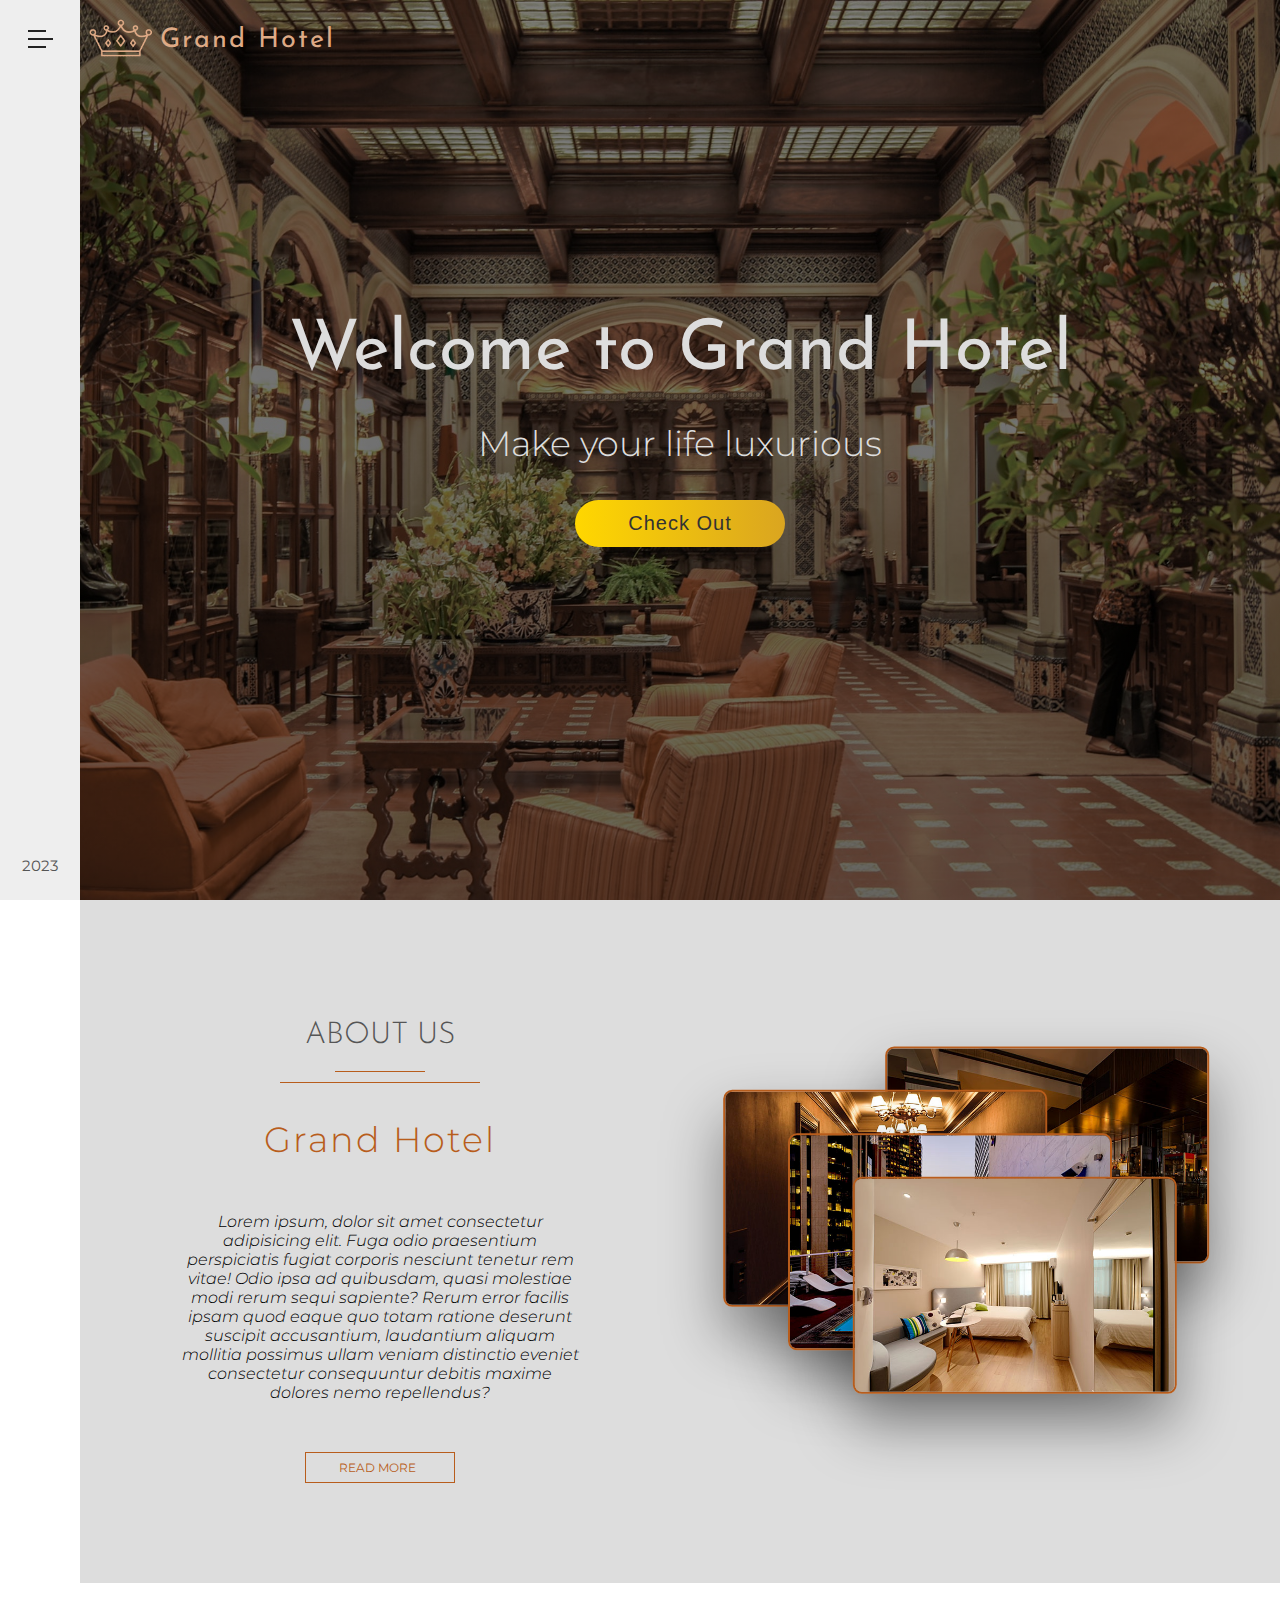
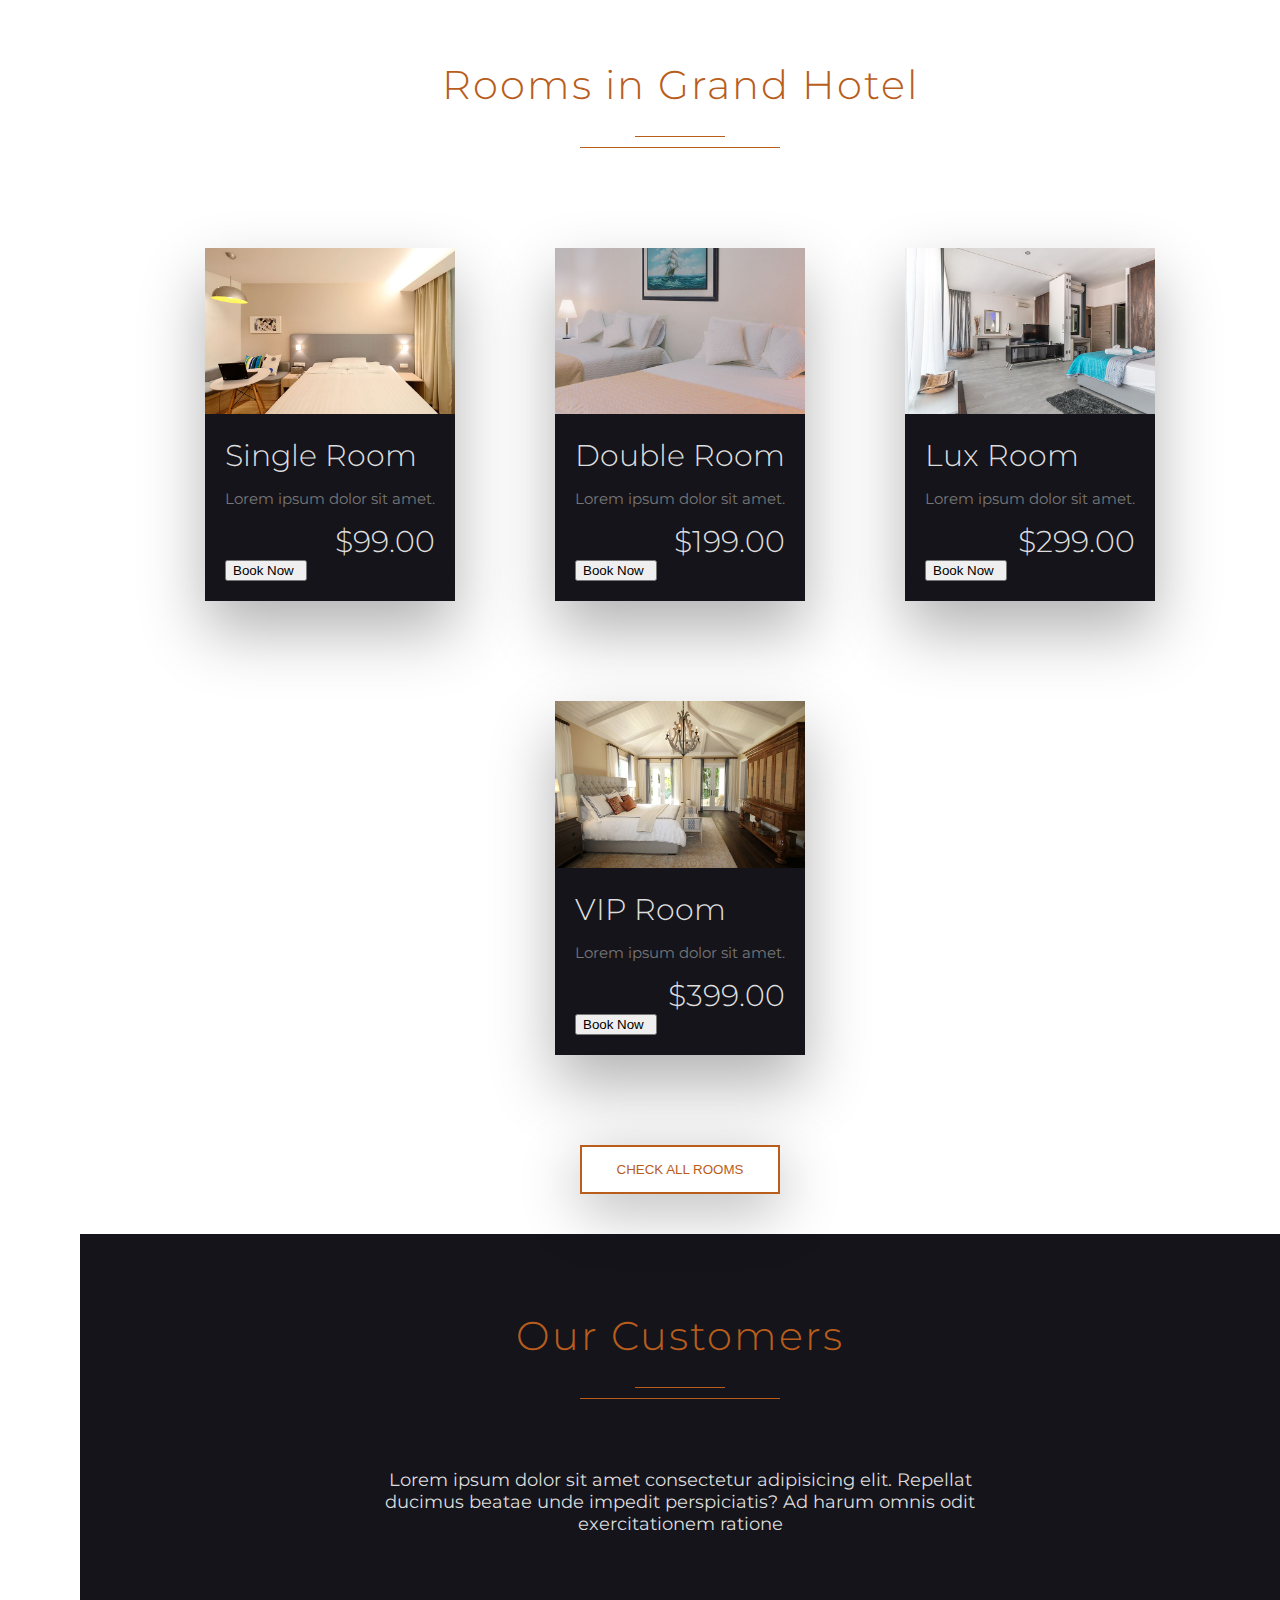
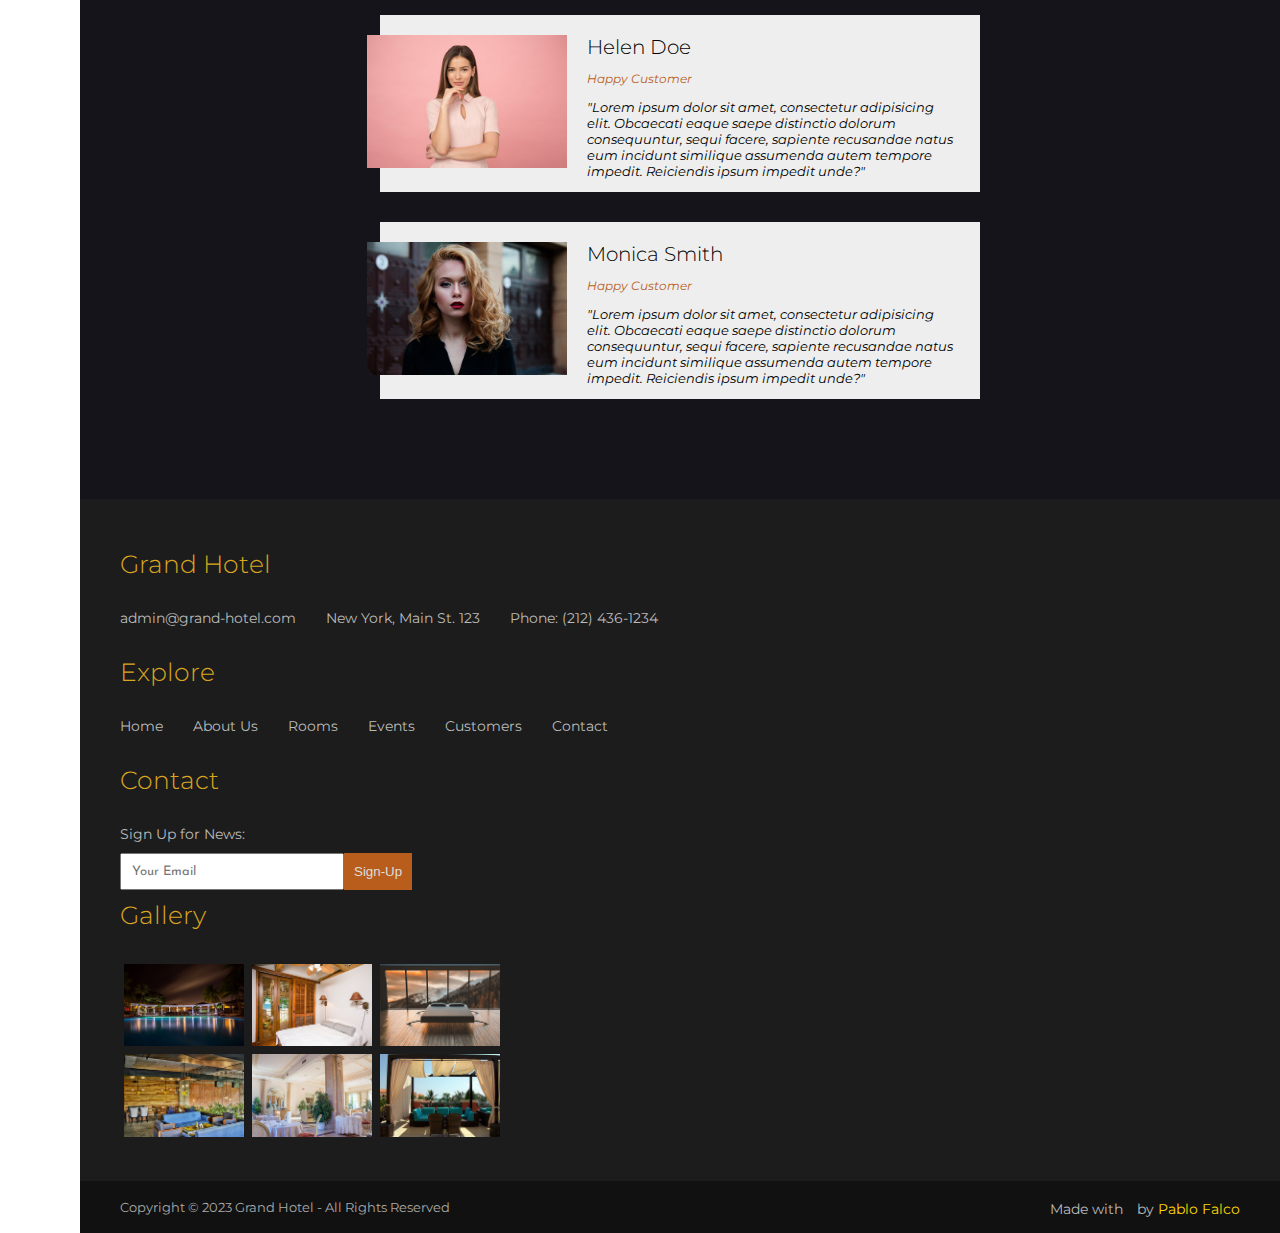
<file: index.html>
<!DOCTYPE html>
<html lang="en">
    <head>
        <meta charset="UTF-8">
        <meta http-equiv="X-UA-Compatible" content="IE=edge">
        <meta name="viewport" content="width=device-width, initial-scale=1.0">
        <link rel="shortcut icon" href="img/crown.png">
        <link rel="stylesheet" href="https://use.fontawesome.com/releases/v5.15.4/css/all.css" integrity="sha384-DyZ88mC6Up2uqS4h/KRgHuoeGwBcD4Ng9SiP4dIRy0EXTlnuz47vAwmeGwVChigm" crossorigin="anonymous"/>
        <link rel="preconnect" href="https://fonts.googleapis.com">
        <link rel="preconnect" href="https://fonts.gstatic.com" crossorigin>
        <link href="https://fonts.googleapis.com/css2?family=Montserrat:ital,wght@0,100;0,200;0,300;0,400;0,500;0,600;1,100;1,200;1,300;1,400;1,500;1,600&family=Press+Start+2P&display=swap" rel="stylesheet">
        <link rel="preconnect" href="https://fonts.googleapis.com">
        <link rel="preconnect" href="https://fonts.gstatic.com" crossorigin>
        <link href="https://fonts.googleapis.com/css2?family=Josefin+Sans:ital,wght@0,100;0,200;0,300;0,400;0,500;0,600;1,100;1,200;1,300;1,400;1,500;1,600&family=Montserrat:ital,wght@0,100;0,200;0,300;0,400;0,500;0,600;1,100;1,200;1,300;1,400;1,500;1,600&family=Press+Start+2P&display=swap" rel="stylesheet">
        <link rel="stylesheet" href="css/styel.css">
        <title>Grand Hotel</title>
    </head>
    <body>
        
        <!-- navbar -->
        <div class="navbar">

            <input type="checkbox" class="checkbox" id="click" hidden>

            <!-- side bar -->
            <div class="sidebar">

                <label for="click">
                    <div class="menu-icon">
                        <div class="line line-1"></div>
                        <div class="line line-2"></div>
                        <div class="line line-3"></div>
                    </div>
                </label>

                <ul class="social-icons-list">                        
                    <li>
                        <a href="#" class="social-link">
                            <a href="#" class="social-link">
                            <i class="fab fa-facebook-f"></i></a></a>
                    </li>
                    <li>
                        <a href="#" class="social-link">
                            <a href="#" class="social-link">
                            <i class="fab fa-twitter"></i></a></a>
                    </li>
                    <li>
                        <a href="#" class="social-link">
                            <a href="#" class="social-link">
                            <i class="fab fa-google-plus-g"></i></a></a>
                    </li>
                    <li>
                        <a href="#" class="social-link">
                            <a href="#" class="social-link">
                            <i class="fab fa-instagram"></i></a></a>
                    </li>
                </ul>

                <div class="year">
                    <p>2023</p>
                </div>

            </div>
            <!-- end side bar -->

            <!-- navigation -->
            <nav class="navigation">
                <div class="navigation-header">
                    <h1 class="navigation-heading">Grand Hotel</h1>
                    <form class="navigation-search">
                        <input type="text" class="navigation-search-input" 
                                placeholder="Search...">
                        <button class="navigation-search-btn">
                            <i class="fas fa-search"></i>
                        </button>
                    </form>
                </div>

                <ul class="navigation-list">
                    <li class="navigation-item">
                        <a href="#" class="navigation-link">Home</a>
                    </li>
                    <li class="navigation-item">
                        <a href="#" class="navigation-link">About Us</a>
                    </li>
                    <li class="navigation-item">
                        <a href="rooms.html" class="navigation-link" target="_blank">Rooms</a>
                    </li>
                    <li class="navigation-item">
                        <a href="#" class="navigation-link">Events</a>
                    </li>
                    <li class="navigation-item">
                        <a href="#" class="navigation-link">Customers</a>
                    </li>
                    <li class="navigation-item">
                        <a href="#" class="navigation-link">Contact</a>
                    </li>
                </ul>

                <div class="copyright">
                    <p>&copy; 2023 Grand Hotel - All Rights Reserverd</p>
                </div>
                
            </nav>

            <!--end of navigation -->

        </div>

        <!-- end navbar -->
        
        <!-- header -->
        <header class="header">
            <div class="brand">
                <div>
                    <img src="img/crown.png" width="80px">
                </div>
                <h3 class="hotel-heading">Grand Hotel</h3>
            </div>
            
            <div class="banner">
                <h1 class="banner-heading">Welcome to Grand Hotel</h1>
                <p class="banner-paragraph">Make your life luxurious</p>
                <button class="banner-button">Check Out</button>
            </div>            

        </header>
        <!-- end of header -->

        <!-- about us -->
        <section class="about-us">
            <div class="about-us-content">
                <h1 class="about-us-heading">About Us</h1>
                <div class="underline">
                    <div class="small-underline"></div>
                    <div class="big-underline"></div>
                </div>
                <h3 class="sub-heading">Grand Hotel</h3>
                <p class="about-us-paragraph">
                    Lorem ipsum, dolor sit amet consectetur adipisicing elit. 
                    Fuga odio praesentium perspiciatis fugiat corporis nesciunt 
                    tenetur rem vitae! Odio ipsa ad quibusdam, quasi molestiae modi 
                    rerum sequi sapiente? Rerum error facilis ipsam quod 
                    eaque quo totam ratione deserunt suscipit accusantium, 
                    laudantium aliquam mollitia possimus ullam veniam 
                    distinctio eveniet consectetur consequuntur debitis 
                    maxime dolores nemo repellendus?
                </p>
                <button class="about-us-btn"> 
                    Read More                   
                    <i class="fas fa-angle-double-right btn-arrow"></i>
                   
                </button>
            </div>
            <div class="about-us-images">
                <img src="img/about-us-img-1.jpeg" class="image image-1">
                <img src="img/about-us-img-2.jpeg" class="image image-2">
                <img src="img/about-us-img-3.jpeg" class="image image-3">
                <img src="img/about-us-img-4.jpeg" class="image image-4">
            </div>
        </section>        
        <!-- end about us -->
        
        <!-- rooms -->
            <section class="rooms">
                <div class="common-header">
                    <h1 class="common-heading">Rooms in Grand Hotel</h1>
                    <div class="underline">
                        <div class="small-underline"></div>
                        <div class="big-underline"></div>
                    </div>
                </div>
                <div class="rooms-cards-wrapper">
                    <div class="room-card">
                        <img src="img/single-room.jpeg" class="room-img">
                        <div class="room-card-content">
                            <h4 class="room-card-heading">Single Room</h4>
                            <p class="room-card-paragraph">Lorem ipsum dolor sit amet.</p>
                            <p class="room-price">$99.00</p>
                            <button class="room-card-btn">
                                Book Now
                                <i class="fas fa-angle-double-right btn-arrow"></i>
                            </button>
                        </div>
                    </div>
                    <div class="room-card">
                        <img src="img/double-room.jpeg" class="room-img">
                        <div class="room-card-content">
                            <h4 class="room-card-heading">Double Room</h4>
                            <p class="room-card-paragraph">Lorem ipsum dolor sit amet.</p>
                            <p class="room-price">$199.00</p>
                            <button class="room-card-btn">
                                Book Now
                                <i class="fas fa-angle-double-right btn-arrow"></i>
                            </button>
                        </div>
                    </div>
                    <div class="room-card">
                        <img src="img/lux.jpeg" class="room-img">
                        <div class="room-card-content">
                            <h4 class="room-card-heading">Lux Room</h4>
                            <p class="room-card-paragraph">Lorem ipsum dolor sit amet.</p>
                            <p class="room-price">$299.00</p>
                            <button class="room-card-btn">
                                Book Now
                                <i class="fas fa-angle-double-right btn-arrow"></i>
                            </button>
                        </div>
                    </div>
                    <div class="room-card">
                        <img src="img/vip.jpeg" class="room-img">
                        <div class="room-card-content">
                            <h4 class="room-card-heading">VIP Room</h4>
                            <p class="room-card-paragraph">Lorem ipsum dolor sit amet.</p>
                            <p class="room-price">$399.00</p>
                            <button class="room-card-btn">
                                Book Now
                                <i class="fas fa-angle-double-right btn-arrow"></i>
                            </button>
                        </div>
                    </div>
                </div>
                <div class="rooms-btn-wrapper">
                    <button class="rooms-btn">Check All Rooms</button>
                </div>
            </section>
        <!-- end of rooms -->
        <!-- customers -->

        <section class="customers">
            <div class="common-header">
                <h1 class="common-heading">Our Customers</h1>
                <div class="underline">
                    <div class="small-underline"></div>
                    <div class="big-underline"></div>
                </div>
            </div>
            <p class="customer-paragraph">Lorem ipsum dolor sit amet consectetur 
                adipisicing elit. Repellat ducimus beatae unde impedit perspiciatis? 
                Ad harum omnis odit exercitationem ratione</p>
            <div class="customer-card-wrapper">
                <div class="customer-card">
                    <div class="customer-image-wrapper">
                        <img src="img/customer-1.jpeg" class="customer-image">
                    </div>
                    <div class="customer-info">
                        <h3 class="customer-fullname">Helen Doe</h3>
                        <p class="customer-paragraph-1">Happy Customer</p>
                        <p class="customer-paragraph-2">"Lorem ipsum dolor sit amet, consectetur adipisicing elit. Obcaecati eaque saepe distinctio dolorum consequuntur, sequi facere, sapiente recusandae natus eum incidunt similique assumenda autem tempore impedit. Reiciendis ipsum impedit unde?"</p>
                    </div>
                </div>
                <div class="customer-card">
                    <div class="customer-image-wrapper">
                        <img src="img/customer-2.jpeg" class="customer-image">
                    </div>
                    <div class="customer-info">
                        <h3 class="customer-fullname">Monica Smith</h3>
                        <p class="customer-paragraph-1">Happy Customer</p>
                        <p class="customer-paragraph-2">"Lorem ipsum dolor sit amet, consectetur adipisicing elit. Obcaecati eaque saepe distinctio dolorum consequuntur, sequi facere, sapiente recusandae natus eum incidunt similique assumenda autem tempore impedit. Reiciendis ipsum impedit unde?"</p>
                    </div>
                </div>
            </div>
        </section>
        <!-- end of customers -->
        
        <!-- footer -->
            <footer class="footer">

                <div class="main-part">

                    <div class="footer-list-wrapper">
                        <h3 class="footer-heading">Grand Hotel</h3>
                        <ul class="footer-list">
                            <li class="footer-list-item">
                                <a href="#" class="footer-list-link">
                                    admin@grand-hotel.com
                                </a>
                            </li>
                            <li class="footer-list-item">
                                <a href="#" class="footer-list-link">
                                    New York, Main St. 123
                                </a>
                            </li>
                            <li class="footer-list-item">
                                <a href="#" class="footer-list-link">
                                    Phone: (212) 436-1234
                                </a>
                            </li>
                        </ul>
                    </div>
                    
                    <div class="footer-list-wrapper">
                        <h3 class="footer-heading">Explore</h3>
                        <ul class="footer-list">
                            <li class="footer-list-item">
                                <a href="#" class="footer-list-link">
                                    Home
                                </a>
                            </li>
                            <li class="footer-list-item">
                                <a href="#" class="footer-list-link">
                                    About Us
                                </a>
                            </li>
                            <li class="footer-list-item">
                                <a href="#" class="footer-list-link">
                                    Rooms
                                </a>
                            </li>
                            <li class="footer-list-item">
                                <a href="#" class="footer-list-link">
                                    Events
                                </a>
                            </li>
                            <li class="footer-list-item">
                                <a href="#" class="footer-list-link">
                                    Customers
                                </a>
                            </li>
                            <li class="footer-list-item">
                                <a href="#" class="footer-list-link">
                                    Contact
                                </a>
                            </li>
                        </ul>
                    </div>

                    <div class="contact">
                        <h3 class="footer-heading">Contact</h3>
                        <p>Sign Up for News:</p>
                        <form class="footer-form">
                            <input type="text" class="footer-input" placeholder="Your Email">
                            <button class="footer-btn">Sign-Up</button>
                        </form>
                    </div>                    
                   
                    <div class="gallery">                       
                        <h3 class="footer-heading">Gallery</h3>
                        <div class="gallery-images">
                            <div class="image-wrapper">
                                <img src="img/gallery-img-1.jpeg" class="footer-image">
                            </div>
                            <div class="image-wrapper">
                                <img src="img/gallery-img-2.jpeg" class="footer-image">
                            </div>
                            <div class="image-wrapper">
                                <img src="img/gallery-img-3.jpeg" class="footer-image">
                            </div>
                            <div class="image-wrapper">
                                <img src="img/gallery-img-4.jpeg" class="footer-image">
                            </div>
                            <div class="image-wrapper">
                                <img src="img/gallery-img-5.jpeg" class="footer-image">
                            </div>
                            <div class="image-wrapper">
                                <img src="img/gallery-img-6.jpeg" class="footer-image">
                            </div>
                        </div>
                    </div>
                </div>

                <div class="creator-part">
                    <div class="copyright-text">
                        <p>Copyright &copy; 2023 Grand Hotel - All Rights Reserved </p>
                    </div>
                    <div class="text-right">
                        <p>Made with <i class="fas fa-heart"></i> by <span> Pablo Falco</span></p>
                    </div>
                </div>
            </footer>
        <!-- end of footer -->

    </body>
</html>
</file>
<file: css/styel.css>
/* common styles*/
html{
    font-size: 62.5%;
    box-sizing: border-box;
}

body{
    margin: 0;
    padding: 0;
    font-family: 'Montserrat' , sans-serif;

}
/* end common styles*/

/* navbar */
/* sidebar */
    .sidebar{
        width: 8rem;
        height: 100%;
        background-color: #eee;
        /*
        With position is fixed, when we scroll up or down,
        the element jumps out of normal flow and
        it will always be visible
        */
        position: fixed;
        display: flex;
        flex-direction: column;
        justify-content: space-between;
        align-items: center;
        z-index: 10;
    }

    .menu-icon{
       margin-top: 3rem;
       cursor: pointer;
    }

    .line{
        height: .2rem;
        width: 2.5rem;
        background-color: #222;
        margin-bottom: .6rem;
    }

    .line-1, .line-3{
        width: 1.8rem;
        transition: all .4s;
    }

    .menu-icon:hover .line{
        width: 2.5rem;
    }

    .social-icons-list{
        list-style: none;
        padding: 0;
        height: 25rem;
        display: flex;
        flex-direction: column;
        justify-content: space-evenly;
        align-items: center;
    }

    .social-link{
        font-size: 2rem;
        color: #777;
        transition: color .3s;
    }

    .social-link:hover{
        color: #deaa86;
    }

    .year{
        margin-bottom: 1rem;
        font-size: 1.5rem;
        color: #555;
    }
/* end sidebar*/

/* navigation */
    .navigation{       
        position: fixed;
        left: -32rem;
        width: 40rem;
        height: 100%;
        background: linear-gradient(to top, rgba(34, 32, 41, 1), rgba(34,32,41,.5)), url(../img/nav-bg.jpeg) center no-repeat;
        background-size: cover;
        display: flex;
        flex-direction: column;
        justify-content: space-between;
        align-items: center;
        z-index: 5;
        transition: left .8s cubic-bezier(1, 0, 0, 1 );
    }

    .navigation-heading{
        font-family: 'Josefin Sans', sans-serif;
        font-size: 3.5rem;
        font-weight: 300;
        letter-spacing: .2rem;
        color: #deaa86;
        text-align: center;
    }

    .navigation-search{
        position: relative;
    }

    .navigation-search-input{
        width: 30rem;
        padding: 1rem 2rem;
        background-color: rgb(0,0,0,.3);
        font-family: 'Josefin Sans' ,sans-serif;
        font-size: 1.6rem;
        color: #deaa86;
        letter-spacing: .1rem;
        outline: none;
        border: .1rem solid #555;
        border-radius: 10rem;  
        transition: background-color .2s;     
    }

    .navigation-search-input:focus{
        background-color: rgb(0,0,0,.1);
    }

    .navigation-search-btn{
        border: none;
        background-color: transparent;
        color: #deaa86;
        font-size: 1.7rem;
        position: absolute;
        top: 1rem;
        right: 1rem;
        cursor: pointer;
    }

    .navigation-search-btn:focus{
        outline: none;
    }

    .navigation-list{
        list-style: none;
        padding: 0;
        height: 28rem;
        display: flex;
        flex-direction: column;
        justify-content: space-between;
        align-items: center;
    }

    .navigation-item{
        position: relative;
    }

    .navigation-link{
        color: #fff;
        font-size: 1.6rem;
        font-weight: 400;
        letter-spacing: .1rem;
        text-transform: uppercase;
        text-decoration: none;
        transition: color .5s;
    }

    /* :: indica pseudo element */
    .navigation-link::before{
        content: "";
        width: 0rem;
        height: .1rem;
        background-color: #deaa86;
        position: absolute;
        top: 1rem;
        left: -4rem;
        transition: width .5s cubic-bezier(1, 0, 0, 1);
    }

    .navigation-link::after{
        content: "";
        width: 0rem;
        height: .1rem;
        background-color: #deaa86;
        position: absolute;
        top: 1rem;
        right: -4rem;
        transition: width .5s cubic-bezier(1, 0, 0, 1);
    }

    .navigation-link:hover{
        color:#deaa86
    }

    .navigation-link:hover::before,
    .navigation-link:hover::after{
        width: 3rem;
    }

    .copyright{
        color:#fff;
        font-size: 1.4rem;
        margin-bottom: 1.5rem;
        color: #deaa86;
    }

    .checkbox:checked ~ .navigation{
        left: 8rem;
    }

    .checkbox:checked ~ .sidebar .line-1{
        transform: rotate(-405deg) translate(-5px, 6px);
        width: 2.5rem;
    }

    .checkbox:checked ~ .sidebar .line-2{
        opacity: 0;
    }

    .checkbox:checked ~ .sidebar .line-3{
        transform: rotate(405deg) translate(-5px, -6px);
        width: 2.5rem;
    }
/* end of navigation */
/*end navbar*/

/* header */
    .header{
        margin-left: 8rem;
        height: 100vh;  
        background: linear-gradient(to top, rgba(0,0,0,.6), rgba(0,0,0,.5)), url(../img/header-1.jpeg) center no-repeat;        
        background-size: cover;
    }

    .brand{
       display: flex;
       cursor: pointer;
    }

    .hotel-heading{
        font-family: 'Josefin Sans', sans-serif;
        font-size: 2.7rem;
        font-weight: 400;
        color:#deaa86;
        letter-spacing: .2rem;
    }

    .banner{
        color: #ddd;
        height: 65rem;
        display: flex;
        flex-direction: column;
        align-items: center;
        justify-content: center;
    }

    .banner-heading{
        font-family: 'Josefin Sans', sans-serif;
        font-size: 7rem;
        font-weight: 400;
        margin-bottom: 0;
        animation: anim 2s;
    }

    .banner-paragraph{
        font-size: 3.5rem;
        font-weight: 300;
        animation: anim 1.5s .5s backwards;
    }

    .banner-button{
        width: 21rem;
        padding: 1.2rem 2rem;
        font-size: 2rem;
        color: #333;
        letter-spacing: .1rem;
        border: none;
        border-radius: 10rem;
        outline: none;
        background: linear-gradient(to right, gold, goldenrod);
        cursor: pointer;
        animation: anim 1s .1s backwards;
    }

    .banner-button:hover{
        background: linear-gradient(to left, gold, goldenrod);
    }

    .banner-button:active{
        transform: translateY(.2rem);
    }

    @keyframes anim{
        0%{
            opacity: 0;
        }
        100%{
            opacity: 1;
        }
    }
/* end header*/

/* about us */
    .about-us{
        margin-left: 8rem;
        display: flex;
        background-color: #ddd;
    }

    .about-us-content{
        flex: 0 1 50%;
        display: flex;
        flex-direction: column;
        justify-content: center;
        align-items: center;
        padding: 10rem;
        box-sizing: border-box;
    }

    .about-us-heading{
        font-family: 'Josefin Sans', sans-serif;
        font-size: 3rem;
        font-weight: 300;
        text-transform: uppercase;
        color: #555;
    }

    .sub-heading{
        font-size: 3.5rem;
        font-weight: 300;
        letter-spacing: .2rem;
        color: #b85d1c;
    }

    .about-us-paragraph{
        font-size: 1.6rem;
        font-style: italic;
        font-weight: 300;
        text-align: center;
        margin-bottom: 5rem;
    }
    
    .about-us-btn{
        width: 15rem;
        padding: .7rem .5rem;
        font-family: 'Montserrat', sans-serif;
        font-size: 1.2rem;
        text-transform: uppercase;
        color: #b85d1c;
        background-color: transparent;
        border: .1rem solid;
        outline: none;
        cursor:pointer;

    }

    .btn-arrow{
        margin-left: .5rem; 
        transition: margin-left .4s;
    }

    .about-us-btn:hover .btn-arrow{
        margin-left: 1.5rem;
    }

    .about-us-images{
        flex: 1 1;
        position: relative;
    }

    .image{
        width: 32rem;
        position: absolute;
        top: 50%;
        left: 45%;
        box-shadow: 0 3rem 6rem rgba(0, 0, 0, .4);
        border-radius: .9rem;
        border: .2rem solid #b85d1c;
    }

    .image-1{
        transform: translate(-20%, -90%);
    }

    .image-2{
        transform: translate(-70%, -70%);
    }

    .image-3{
        transform: translate(-50%, -50%);
    }

    .image-4{
        transform: translate(-30%, -30%);
    }
/* end of about us*/

/* common header */
    .common-header{
        padding: 5rem;
        text-align: center;
        color: #b85d1c;
    }

    .common-heading{
        font-size: 4rem;
        font-weight: 300;
        letter-spacing: .2rem;
    }

    .small-underline{
        width: 9rem;
        height: .1rem;
        margin: 0 auto 1rem auto;
        background-color: #b85d1c;
    }

    .big-underline{
        width: 20rem;
        height: .1rem;
        margin: auto;
        background-color: #b85d1c;
    }

/* end of common header */

/* room */
    .rooms{
        margin-left: 8rem;
    }

    .rooms-cards-wrapper{
        display: flex;
        flex-wrap: wrap;
        justify-content:center;
    }

    .room-card{
        width: 25rem;
        margin: 5rem;
        background-color: #15141b;
        box-shadow: 0 3rem 6rem rgba(0, 0, 0, .3);
    }

    .room-img{
        width: 100%;
    }

    .room-card-content{
        color: #ddd;
        padding: 2rem;
    }

    .room-card-heading{
        margin: 0;
        font-size: 3rem;
        font-weight: 300;        
    }

    .room-card-paragraph{
        font-size: 1.5rem;
        color: #777;
    }

    .room-price{
        font-size: 3rem;
        font-weight: 300;
        text-align: right;
        margin: 0;
    }

    .room-card-bth{
        width: 15rem;
        padding: 1.5rem 1rem;
        font-family: 'Montserrat', sans-serif;
        font-size: 1.2rem;
        text-transform: uppercase;
        color: #b85d1c;
        background-color: transparent;
        border: .1rem solid;
        border-radius: 10rem;
        outline: none;
        cursor:pointer;
    }

    .rooms-btn-wrapper{
        text-align: center;
    }

    .rooms-btn{
        width: 20rem;
        padding: 1.5rem 1rem;
        margin: 4rem 0;
        background-color: transparent;
        text-transform: uppercase;
        color: #b85d1c;
        border: .2rem solid #b85d1c;
        outline: none;
        cursor: pointer;
        box-shadow: 0 1.5rem 6rem rgba(0, 0, 0, .3);
        transition: all .2s;
    }

    .rooms-btn:hover{
        color: #ddd;
        background-color: #b85d1c;
    }
/* end of room */

/* customer */

    .customers{
        margin-left: 8rem;
        padding-bottom: 7rem;
        background-color: #15141b;        
    }

    .customer-paragraph{
        font-size: 1.8rem;
        color: #ddd;
        width: 50%;
        margin: 2rem auto 8rem auto;
        text-align: center;
    }

    .customer-card-wrapper{
        display: flex;
        justify-content: space-evenly;

    }

    .customer-card{
        background-color: #eee;
        width: 60rem;
        display: flex;
    }

    .customer-image-wrapper{
        margin: auto 0;
    }

    .customer-image{
        width: 20rem;
        margin-left: -1.3rem;
    }

    .customer-info{
        padding: 0 2rem;
    }

    .customer-fullname{
        font-size: 2rem;
        font-weight: 300;
        margin-bottom: 0;
    }

    .customer-paragraph-1{
        font-size: 1.2rem;
        font-style: italic;
        color:#b85d1c;
    }

    .customer-paragraph-2{
        font-size: 1.3rem;
        font-style: italic;
    }

/* end of customer */

/* footer */

    .footer{
        margin-left: 8rem;
    }

    .main-part{
        display: flex;
        justify-content: space-between;
        background-color: #1c1c1c;
        padding: 4rem;
    }

    .footer-heading{
        font-size: 2.5rem;
        font-weight: 300;
        color: goldenrod;
        margin: 1rem 0 3rem 0;
    }

    .footer-list{
        list-style: none;
        padding: 0;        
    }

    .footer-list-item{
        margin-bottom: 1rem;
    }

    .footer-list-link{
        font-size: 1.4rem;
        text-decoration: none;
        color: #bbb;
        margin-bottom: 1rem;
    }

    .contact p{
        font-size: 1.4rem;
        color: #bbb;
        margin-bottom: 1rem;
    }

    .footer-form{
        display: flex;
    }

    .footer-input{
        width: 20rem;
        padding: 1rem;
        font-family: 'Josefin Sans', sans-serif;
        font-size: 1.3rem;
        color: #444;
        outline: none;
    }

    .footer-btn{
        padding: 1rem;
        background-color: #b85d1c;
        color: #ddd;
        border: none;
    }

    .gallery{
        max-width: 45rem;
    }

    .image-wrapper{
        width: 12rem;
        margin: .4rem;
        overflow: hidden;
    }

    .footer-image{
        width: 100%;
        height: 100%;
        backface-visibility: hidden;
        transition: all .5s;
    }

    .gallery-images{
        display: flex;
        flex-wrap: wrap;
    }

    .footer-image:hover{
        transform: scale(1.3);
        opacity: .8;
    }

    .creator-part{
        display: flex;
        justify-content: space-between;
        align-items: center;
        background-color: #111;
        padding: 0 4rem;
    }

    .copyright-text{
        font-size: 1.3rem;
        color: #aaa;
    }

    .text-right{
        font-size: 1.4rem;
        color: #bbb;
    }

    .text-right i{
        font-size: 2rem;
        margin: .5rem;
        color: rgb(255, 41, 3);
    }

    .text-right span{
        color: gold;
    }

    @media(max-width:1400px){
        .customer-card-wrapper{
            flex-direction: column;
            align-items: center;
        }
        .customer-card{
            margin-bottom: 3rem;
        }
        .customer-card:first-child{
            margin-bottom: 3rem;
        }
        .main-part{
            flex-direction: column;
        }
        .footer-list{
            display: flex;
        }
        .footer-list-item{
            margin-right: 3rem;
        }
    }

    @media(max-width:1200px){
        .about-us{
            flex-direction: column;
            padding: 20rem;
        }
        .about-us-content{
            margin-bottom: 13rem;
        }
        .image{
            width: 25rem;
        }

    }

    @media(max-width:900px){
        .banner{
            text-align: center;
        }
        .banner-heading{
            font-size: 4.7rem;
        }
        .banner-paragraph{
            font-size: 2.6rem;
        }
        .banner-button{
            width: 16rem;
            font-size: 1.5rem;
        }        
    }

    @media(max-width:750px){
        .customer-card{
            flex-direction: column;
            width: 20rem;
        }
        .customer-image{
            margin-left: 0;
        }
        .footer-list{
            display: block;
        }
        .creator-part{
            flex-direction: column;
        }
        .copyright-text{
            order: 1;
        }
    }

    @media(max-width:500px){
        .navigation{
            width: 28rem;
        }
        .navigation-search-input{
            width: 20rem;
        }  
        .hotel-heading{
            font-size: 2rem;
            margin: auto 0;
        }    
        .banner{
            height: 100%;
            margin-top: -10rem;
        } 
        .banner-heading{
            font-size: 3rem;
        } 
        .about-us-paragraph{
            font-size: 2rem;
        }
        .about-us{
            padding-top: 0%;
            padding-bottom: 15rem;
            margin-left: 0; 
            text-align: center;
                       
        }
        .about-us-heading{
            font-size: 2.5rem;
            text-align: center;
        }
        .sub-heading{
            font-size: 2rem;
            text-align: center;
        }
        .about-us-content{
            padding: 5rem;
        }
        .image{
            width: 13rem;
        }
        .section{
            padding-left: 130px;
        }
        .about-us-images{
            padding-top: 0;
            padding-left: 200px;
        }
        .common-heading{
            font-size: 2rem;
        }
        .small-underline{
            width: 5rem;
        }
        .big-underline{
            width: 12rem;
        }
        .room-card-heading{
            font-size: 1.5rem;
        }
        .room-price{
            font-size: 2rem;
            margin-bottom: 1.5rem;
            text-align: left;
        }
        .room-card-btn{
            width: 12rem;
            padding: 1rem 1rem;
            font-size: 1rem;
        }
        .customer-paragraph{
            font-size: 1.4rem;
            width: 70%;
        }
        .main-part{
            padding: 2rem;
        }
        .footer-input{
            width: 12rem;
        }        
        .text-right{
            text-align: center;
        }
        /* El flex-direction: column organiza la 
           seccion como una columna */
        .about-us{
            flex-direction: column;
        }
        .about-us-images{
            padding: 1rem 1rem;
        }

    }

/* end of footer */
</file>
